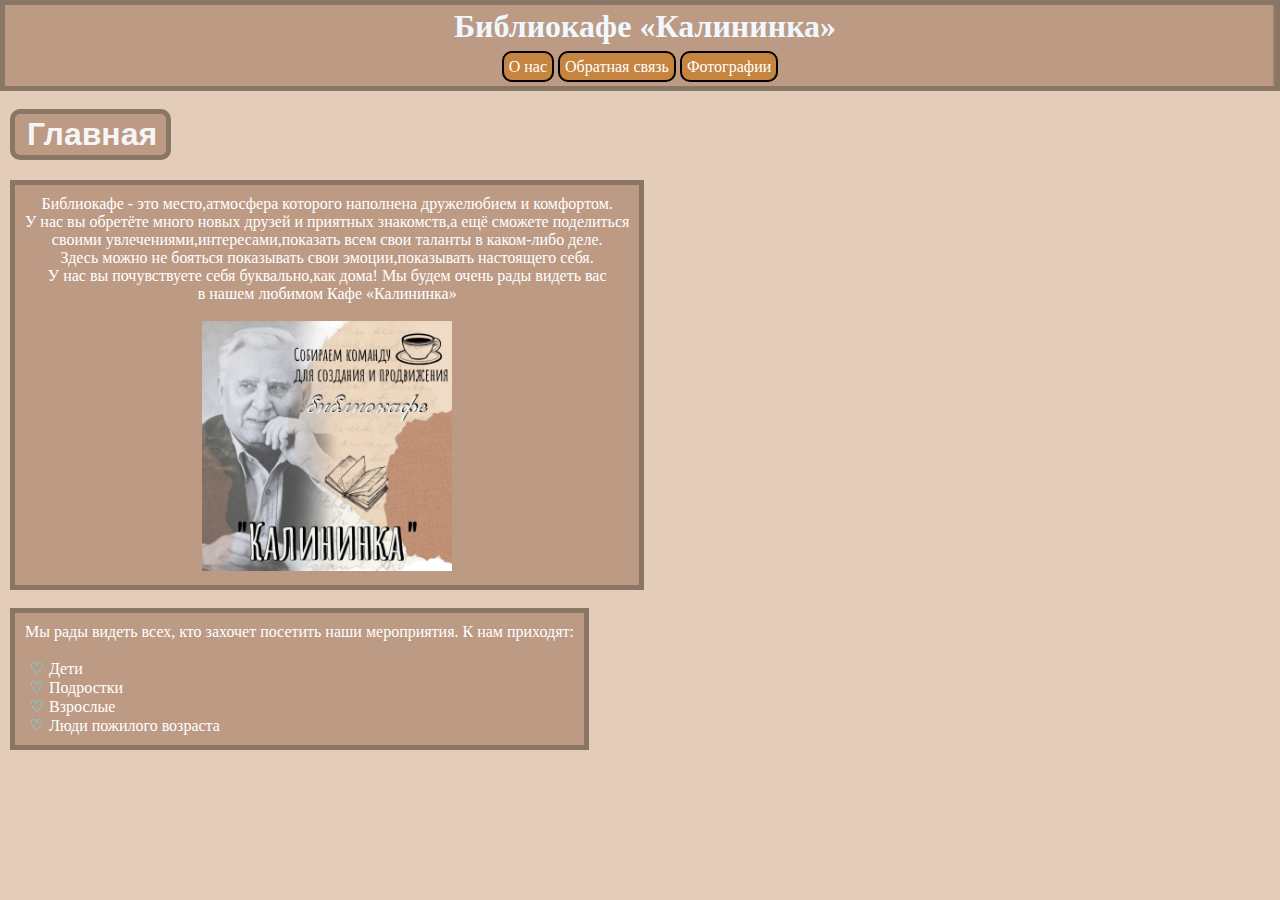
<file: index.html>
<!DOCTYPE html>
<html lang="ru">
<head>
    <meta charset="UTF-8">
    <meta name="viewport" content="width=device-width, initial-scale=1.0">
    <title>Главная</title>
    <link rel="stylesheet" href="CSS/styleindex.css">
    <link type="image/x-icon" rel="shortcut icon" href="img/fovimage.ico">
</head>
<body>
    
        <div class="block-verx">

        
    
    <a href="index.html"><h1 class="box">Библиокафе «Калининка»</h1></a>
    </div>
<div class="links">
        <span><a href="about.html">О нас</a></span>
        <span><a href="contact.html">Обратная связь</a></span>
        <span><a href="photo.html">Фотографии</a></span>
     </div>
     <br>
     <div class="zagolovok"><h1 style="margin-left: 10px;">Главная</h1></div>

     <div class="body_block">
        
        <span>Библиокафе - это место,атмосфера которого наполнена дружелюбием и комфортом.<br>У нас вы обретёте много новых друзей и приятных знакомств,а ещё сможете поделиться<br> своими увлечениями,интересами,показать всем свои таланты в каком-либо деле.<br> 

            Здесь можно не бояться показывать свои эмоции,показывать настоящего себя.<br> У нас вы почувствуете себя буквально,как дома! Мы будем очень рады видеть вас<br> в нашем любимом Кафе «Калининка»</span>
    <br><br><img src="img/logogo.jpg" alt="" width="250px" height="250px" style="text-align: center;">
     </div>
      
     <br><br>
     <div class="block_two">
        <span>Мы рады видеть всех, кто захочет посетить наши мероприятия. К нам приходят: <br><br>
        <ul>
            <li>Дети</li>
            <li>Подростки</li>
            <li>Взрослые</li>
            <li>Люди пожилого возраста</li>
        </ul>
        </span>
     </div>
</body>
</html>
</file>
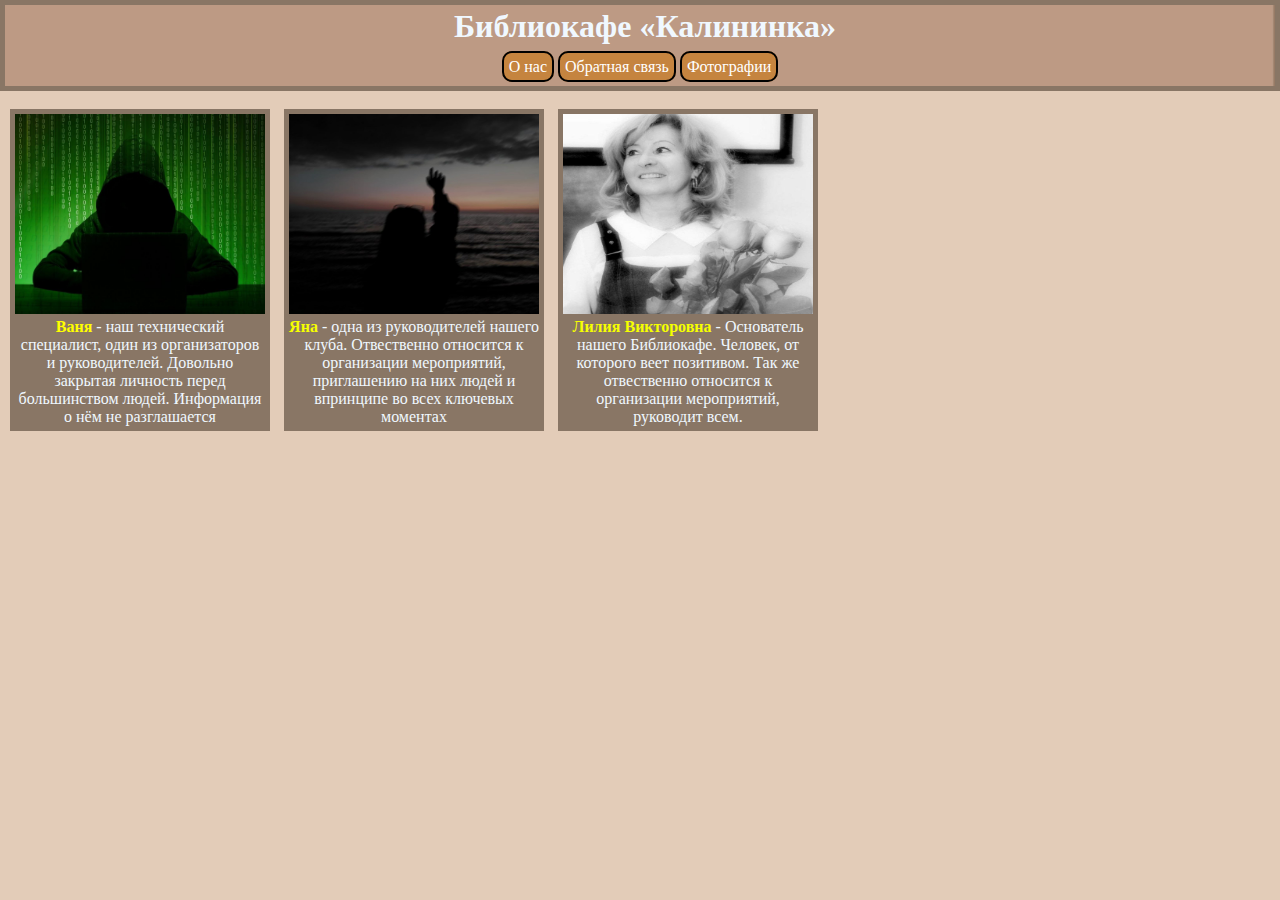
<file: about.html>
<!DOCTYPE html>
<html lang="en">
<head>
    <meta charset="UTF-8">
    <meta name="viewport" content="width=device-width, initial-scale=1.0">
    <title>О нас</title>
    <link rel="stylesheet" href="CSS/styleabout.css">
</head>

    <body>
    
        <div class="block-verx">

        
    
    <a href="index.html"><h1 class="box">Библиокафе «Калининка»</h1></a>
    </div>
<div class="links">
        <span><a href="about.html">О нас</a></span>
        <span><a href="contact.html">Обратная связь</a></span>
        <span><a href="photo.html">Фотографии</a></span>
     </div>

    <br>
     <div class="profile">
        <a href="https://t.me/K0m8_KnNsl_anqmAajs"><img src="img/яяя.jpg" alt="" width="250" height="200"></a>
        <br>
        <span><b style="color: yellow;">Ваня</b> - наш технический специалист, один из организаторов и руководителей. Довольно закрытая личность перед большинством людей. Информация о нём не разглашается</span>
     </div>
    
     <div class="profile">
        <a href="https://t.me/MNadelW"><img src="img/Яна.jpg" alt="" width="250" height="200"></a>
        <br>
        <span ><b style="color: rgb(246, 255, 0);">Яна</b> - одна из руководителей нашего клуба. Отвественно относится к организации мероприятий, приглашению на них людей и впринципе во всех ключевых моментах</span>
     </div>
     
     <div class="profile">
        <a href="https://t.me/Liliya_ddd"><img src="img/Лилия.jpg" alt="" width="250" height="200"></a>
        <br>
        <span ><b style="color: rgb(246, 255, 0);">Лилия Викторовна</b> - Основатель нашего Библиокафе. Человек, от которого веет позитивом. Так же отвественно относится к организации мероприятий, руководит всем.</span>
     </div>
</body>


</html>
</file>
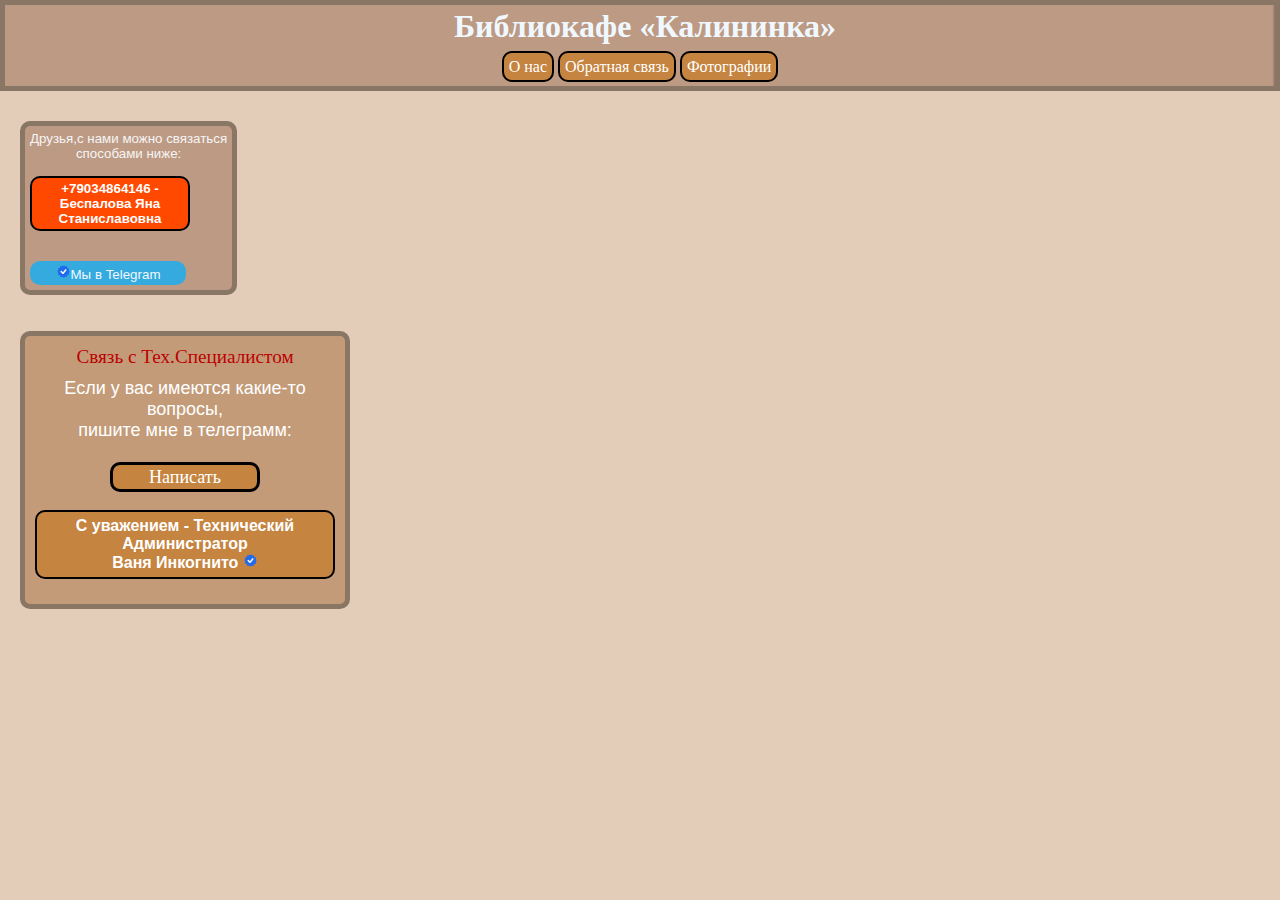
<file: contact.html>
<!DOCTYPE html>
<html lang="en">
<head>
    <meta charset="UTF-8">
    <meta name="viewport" content="width=device-width, initial-scale=1.0">
    <title>Обратная связь</title>
    <link rel="stylesheet" href="CSS/stylecontact.css">

<!-- Put this script tag to the <head> of your page -->
    <script
    type="text/javascript"
    src="https://vk.com/js/api/openapi.js?168"
    charset="windows-1251">    
    </script>

</head>
<body>
        <div class="block-verx">

    <a href="index.html"><h1 class="box">Библиокафе «Калининка»</h1></a>
    </div>

    <div class="links">
        <span><a href="about.html">О нас</a></span>
        <span><a href="contact.html">Обратная связь</a></span>
        <span><a href="photo.html">Фотографии</a></span>
     </div>
      <div class="contact">
    <span>Друзья,с нами можно связаться<br> способами ниже:</span> 

    <br><br>

    <div class="number">
    <b><span>+79034864146 - Беспалова Яна Станиславовна</span></b>
</div><br>
<!-- Put this script tag to the place, where the Post block will be -->

    <div id='vk_contact_us'></div>
    <script type="text/javascript">
    VK.Widgets.ContactUs('vk_contact_us', {text: 'Связаться по ВК'}, 603481147);
    </script>

    <br>
    <div class="telegram">
    <a href="https://t.me/ANadelW"><img src="img/123.png" alt="" width="15px" height="15px">Мы в Telegram</a>
    </div>
      </div>

<br><br>

      <div class="tex1">
        <span id="banq">Связь с Тех.Специалистом</span>
        <div class="tex2">
            <span style="font-size: large;"> 
            Если у вас имеются какие-то вопросы,<br>пишите мне
        в телеграмм: <br><br> <a href="https://t.me/K0m8_KnNsl_anqmAajs"><button>Написать</button></a></span>
        <br><br>
        <p style="color: white; font-family: Arial, Helvetica, sans-serif;" class="inkognito"><b>С уважением - Технический Администратор <br>Ваня Инкогнито</b> <img src="img/123.png" alt="" width="15px"></p>
        </div>
    </div>
</body>
</html>
</file>
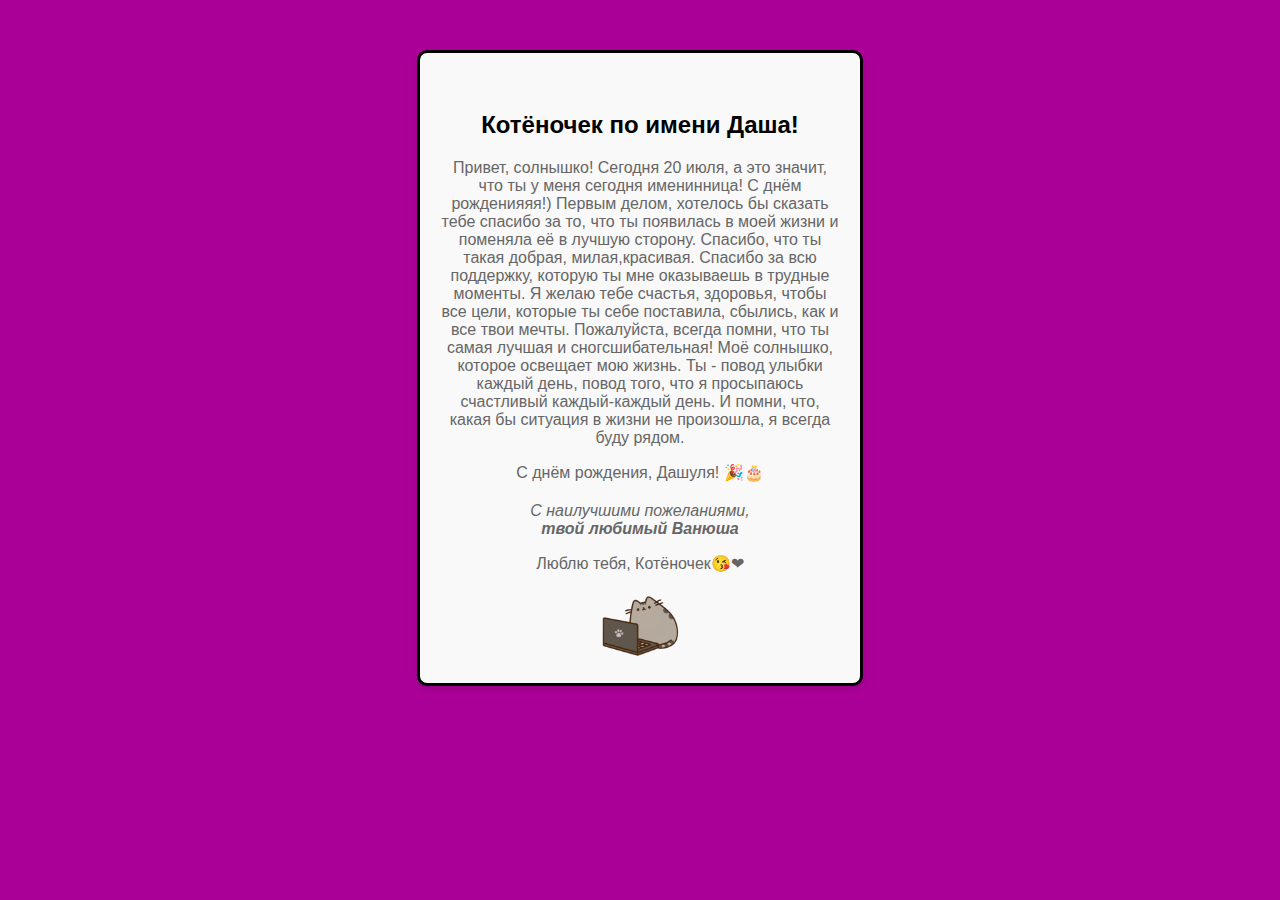
<file: happybirthday.html>
<!DOCTYPE html>
<html lang="en">
<head>
<meta charset="UTF-8">
<meta name="viewport" content="width=device-width, initial-scale=1.0">
<title>Поздравление с Днём Рождения!</title>
<link rel="stylesheet" href="stylehappy.css">
</head>
<body>
<div class="card">
    <br>
    <h2>Котёночек по имени Даша!</h2>
    <p>Привет, солнышко! Сегодня 20 июля, а это значит, что ты у меня сегодня именинница! С днём рожденияяя!) Первым делом, хотелось бы сказать тебе спасибо за то, что ты появилась в моей жизни и поменяла её в лучшую сторону. Спасибо, что ты такая добрая, милая,красивая. Спасибо за всю поддержку, которую ты мне оказываешь в трудные моменты. Я желаю тебе счастья, здоровья, чтобы все цели, которые ты себе поставила, сбылись, как и все твои мечты. Пожалуйста, всегда помни, что ты самая лучшая и сногсшибательная! Моё солнышко, которое освещает мою жизнь. Ты - повод улыбки каждый день, повод того, что я просыпаюсь счастливый каждый-каждый день. И помни, что, какая бы ситуация в жизни не произошла, я всегда буду рядом. </p>
    <p>С днём рождения, Дашуля! 🎉🎂</p>
    <p class="signature">С наилучшими пожеланиями,<br><b>твой любимый Ванюша</b></p>
    <p>Люблю тебя, Котёночек😘❤</p>
    <img src="1637891883_50-koshka-top-p-serii-kot-multyashnii-72.png" alt="">
</div>
</body>
</html>
</file>
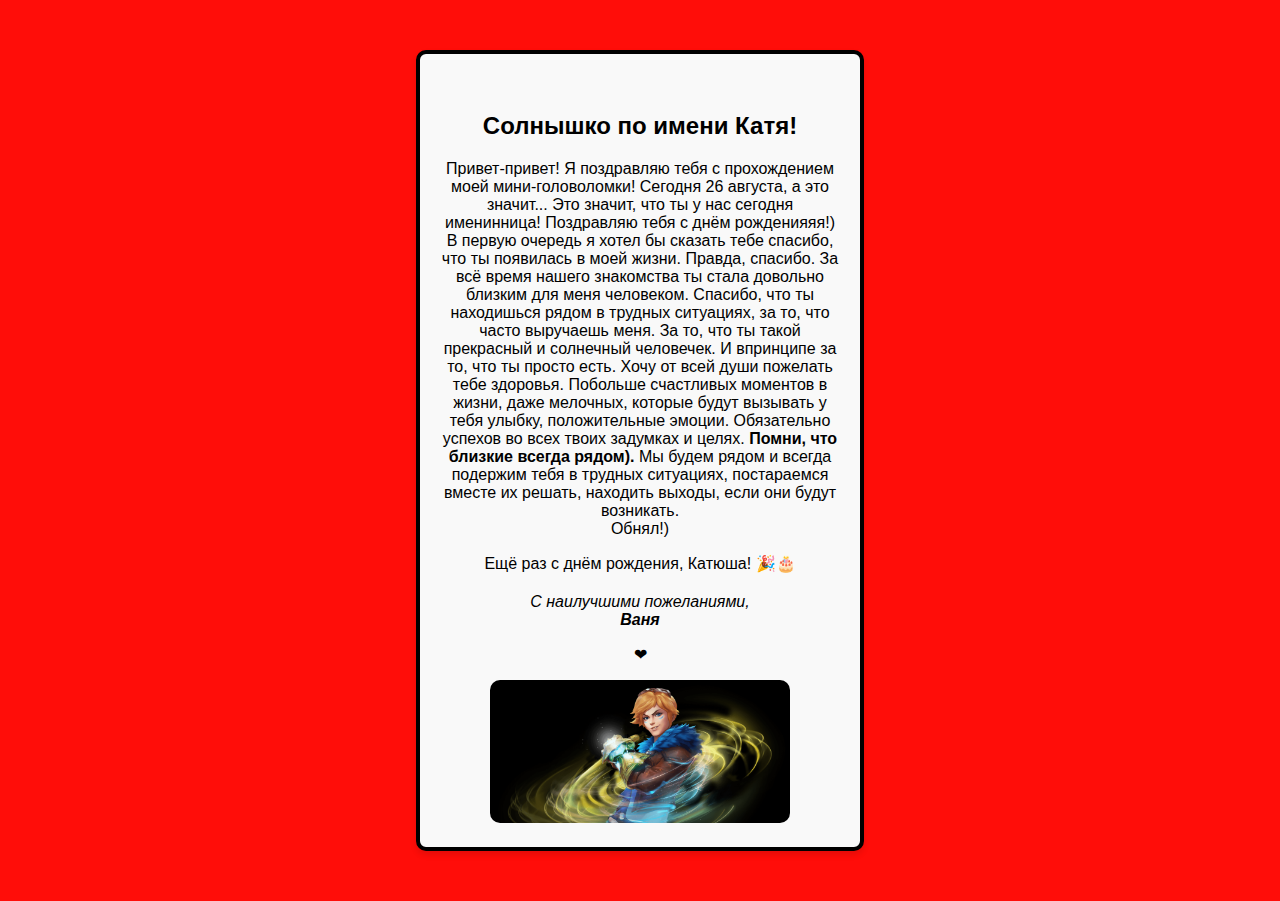
<file: happybirthday_katya.html>
<!DOCTYPE html>
<html lang="en">
<head>
<meta charset="UTF-8">
<meta name="viewport" content="width=device-width, initial-scale=1.0">
<title>Поздравление с Днём Рождения!</title>
<link rel="stylesheet" href="CSS/stylehappy_katya.css">
</head>
<body>
<div class="card">
    <br>
    <h2>Солнышко по имени Катя!</h2>
    <p>Привет-привет! Я поздравляю тебя с прохождением моей мини-головоломки! Сегодня 26 августа, а это значит... Это значит, что ты у нас сегодня именинница! Поздравляю тебя с днём рожденияяя!) 
        В первую очередь я хотел бы сказать тебе спасибо, что ты появилась в моей жизни. Правда, спасибо. За всё время нашего знакомства ты стала довольно близким для меня человеком.
        Спасибо, что ты находишься рядом в трудных ситуациях, за то, что часто выручаешь меня. За то, что ты такой прекрасный и солнечный человечек. И впринципе за то, что ты просто есть. Хочу от всей души пожелать тебе здоровья.
        Побольше счастливых моментов в жизни, даже мелочных, которые будут вызывать у тебя улыбку, положительные эмоции. Обязательно успехов
        во всех твоих задумках и целях. <b>Помни, что близкие всегда рядом).</b> Мы будем рядом и всегда подержим тебя в трудных ситуациях, постараемся вместе их решать, находить выходы,
        если они будут возникать.
        <br>Обнял!)
    </p>
    <p>Ещё раз с днём рождения, Катюша! 🎉🎂</p>
    <p class="signature">С наилучшими пожеланиями,<br><b>Ваня</b></p>
    <p>❤</p>
    <img src="b1bcf54e735a689531318ffaeaf9120e.png" alt="">
</div>
</body>
</html>
</file>
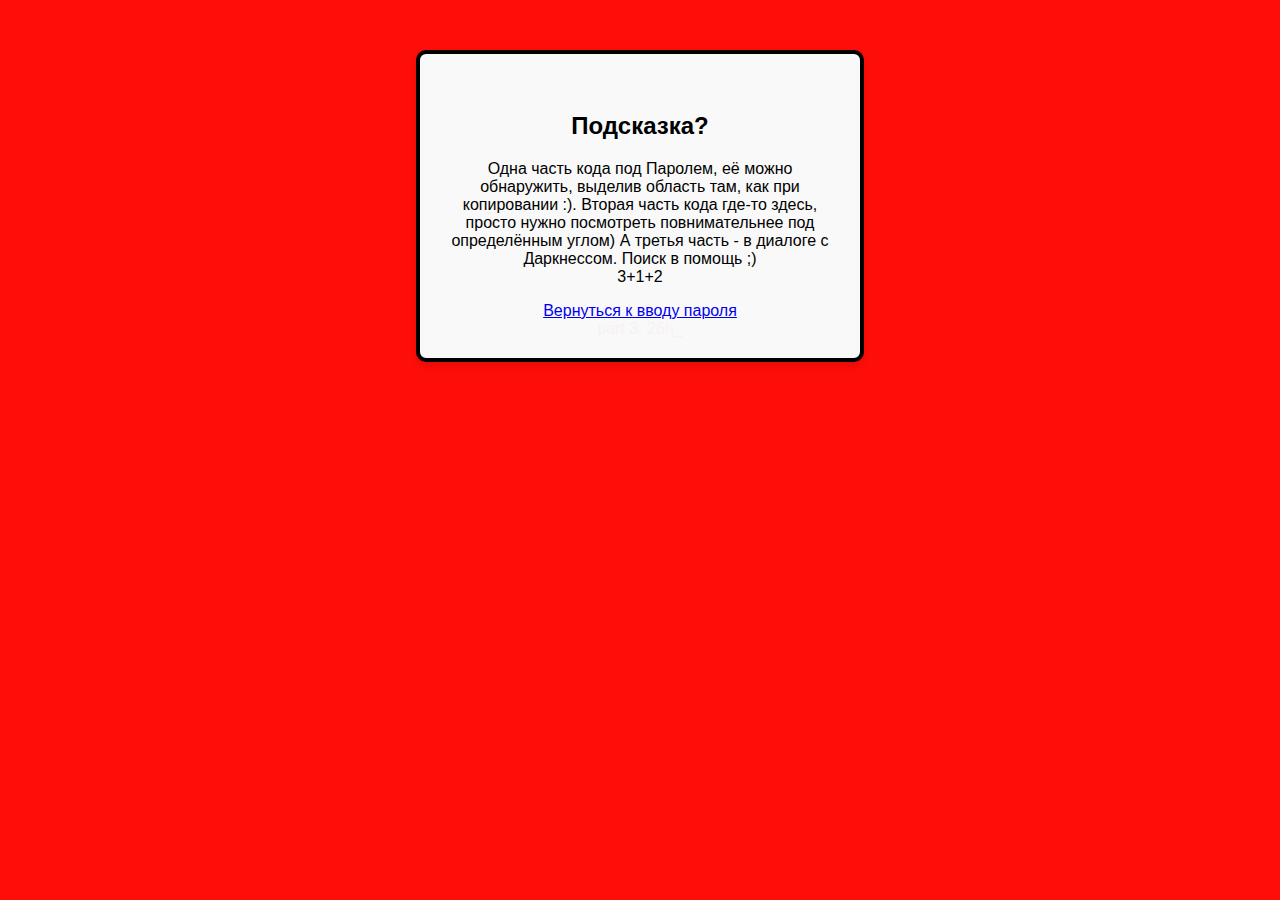
<file: hint.html>
<!DOCTYPE html>
<html lang="en">
<head>
<meta charset="UTF-8">
<meta name="viewport" content="width=device-width, initial-scale=1.0">
<title>Стой! Введи пароль!</title>
<link rel="stylesheet" href="CSS/stylehappy_katya.css">
</head>
<body>
<div class="card">
    <br>
    <h2>Подсказка?</h2>
    <p>Одна часть кода под Паролем, её можно обнаружить, выделив область там, как при копировании :). 
        Вторая часть кода где-то здесь, просто нужно посмотреть повнимательнее под определённым углом) А третья часть - в диалоге с Даркнессом. Поиск в помощь ;)<br>3+1+2 
    </p>
    <a href="verify_birthday.html">Вернуться к вводу пароля</a>
    <br>
    <span style="color: rgba(247, 237, 237, 0.6);">part 3: 26h_</span>
</div>
</body>
</html>
</file>
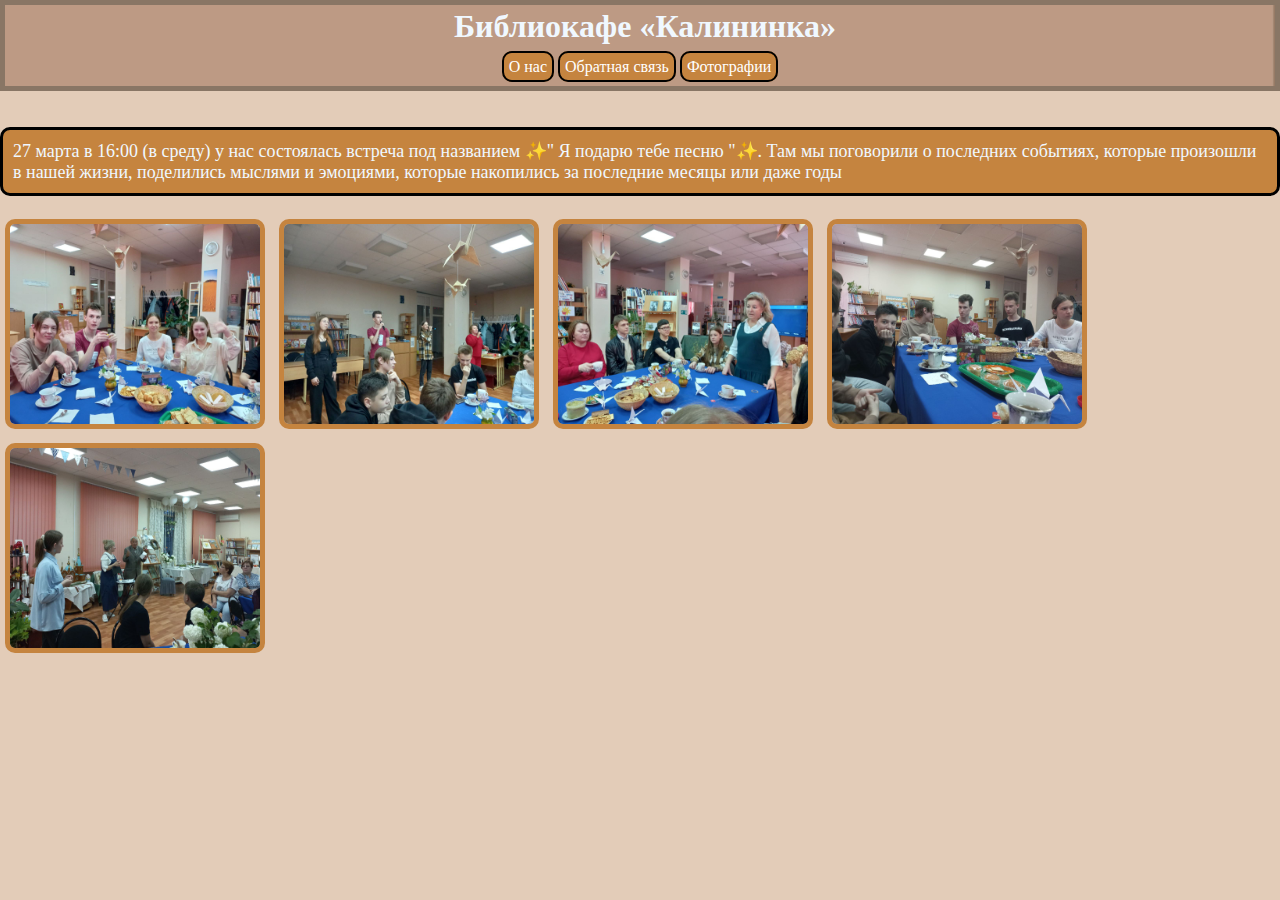
<file: photo.html>
<!DOCTYPE html>
<html lang="ru">
<head>
    <meta charset="UTF-8">
    <meta name="viewport" content="width=device-width, initial-scale=1.0">
    <title>Главная</title>
    <link rel="stylesheet" href="CSS/stylephoto.css">
    <link type="image/x-icon" rel="shortcut icon" href="img/fovimage.ico">
</head>
<body>
    <header>
        <div class="block-verx">
            <a href="index.html"><h1 class="box">Библиокафе «Калининка»</h1></a>
        </div>
        <nav class="links">
                <span><a href="about.html">О нас</a></span>
                <span><a href="contact.html">Обратная связь</a></span>
                <span><a href="photo.html">Фотографии</a></span>
        </nav>
    </header>
    <script src="script.js"></script>
    <br><br>
        <div class="photo1"><span>27 марта в 16:00 (в среду) у нас состоялась встреча под названием  ✨" Я подарю тебе песню "✨. Там мы поговорили о последних событиях, которые произошли в нашей жизни, поделились мыслями и эмоциями, которые накопились за последние месяцы или даже годы</span></div>
    <br><br>
    <img src="img/последняявстреча.jpg" alt="" width="250" height="200">
    <img src="img/последняявстреча2.jpg" alt="" width="250" height="200">
    <img src="img/последняявстреча3.jpg" alt="" width="250" height="200">
    <img src="img/последняявстреча4.jpg" alt="" width="250" height="200">
    <img src="img/фотография.jpg" alt="" width="250" height="200">
</body>
</html>
</file>
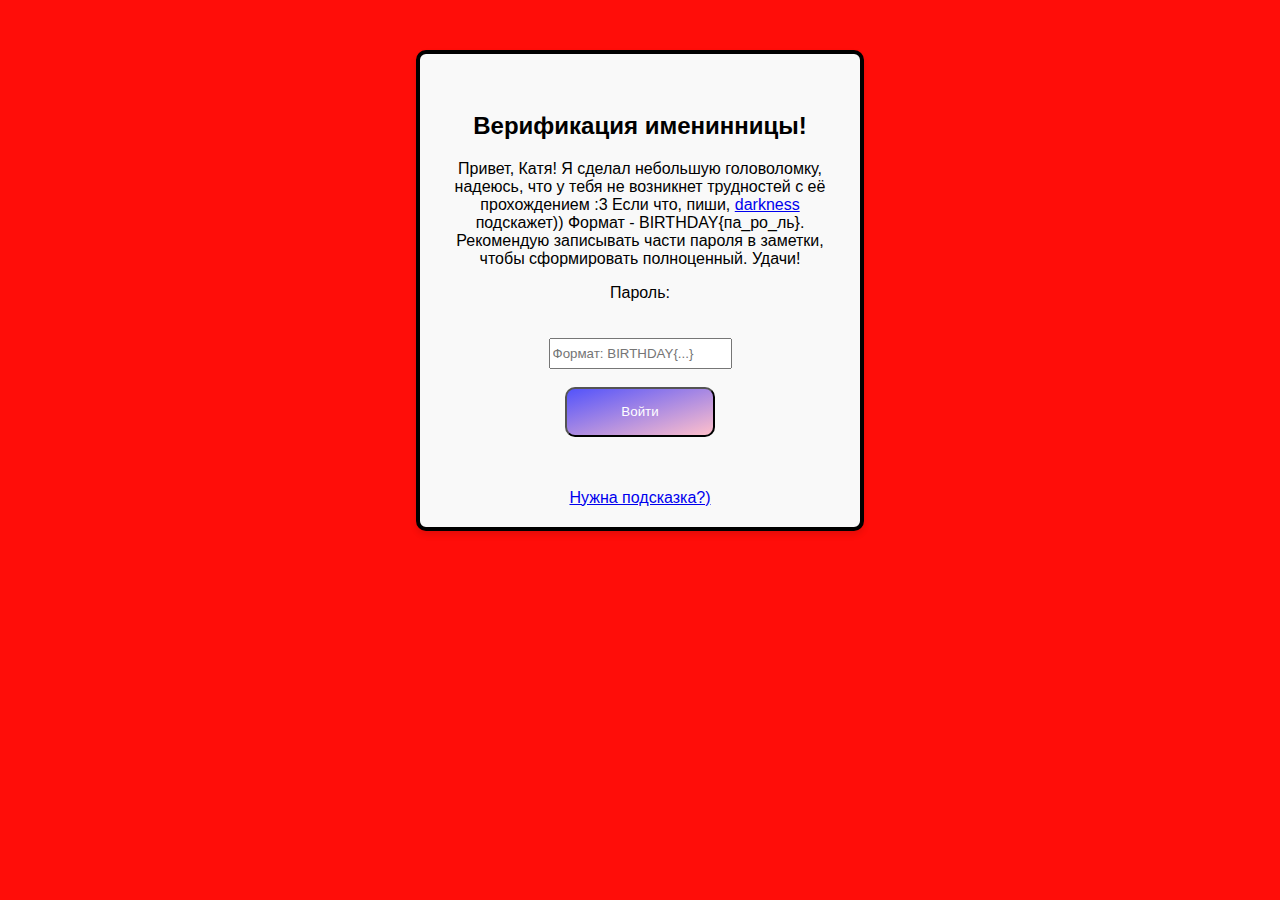
<file: verify_birthday.html>
<!DOCTYPE html>
<html lang="en">
<head>
<meta charset="UTF-8">
<meta name="viewport" content="width=device-width, initial-scale=1.0">
<title>Стой! Введи пароль!</title>
<link rel="stylesheet" href="CSS/stylehappy_katya.css">
</head>
<body>
<div class="card">
    <br>
    <h2>Верификация именинницы!</h2>
    <p>Привет, Катя! Я сделал небольшую головоломку, надеюсь, что у тебя не возникнет трудностей с её прохождением :3 Если что, пиши, <a href="https://t.me/darkness_nymos">darkness</a> подскажет)) Формат - BIRTHDAY{па_ро_ль}. Рекомендую записывать части пароля в заметки, чтобы сформировать полноценный. Удачи! </p>
    <form id="loginForm">
    <label for="password">Пароль:<br><span style="color: #f9f9f9;">part 1: 08a_ (part 3 на странице подсказки ;) )</span></label>
    <br> <br>
    <input type="text" id="password" placeholder="Формат: BIRTHDAY{...}" required >
    <br> <br>
    <button type="submit">Войти</button>
    </form>
    <br><br><p id="message"></p>
    <a href="hint.html">Нужна подсказка?)</a>
    <script src="script.js"></script>
</div>
</body>
</html>
</file>
<file: CSS/styleindex.css>
*{
    padding: 0;
    margin: 0;
}

body {
    background-color: rgb(227, 204, 184);
}
    

a{
    text-decoration: none;
}

.block-verx{
    border: solid 5px #897665;
    background: url(../img/тфон.jpg);
    background-size: 100%;
       
    border-bottom: 0;
}
.box{
    text-align: center;
    text-decoration: none;
    color: aliceblue;
    margin-left: 10px;
    
    
    padding: 3px;
    
}



.links{
    text-align: center;
    border: solid 5px #897665;
    background: url(../img/тфон.jpg);
    background-size: 100%;
    
    border-top: 0;
    padding: 10px;
}

.links a{
    border: 2px solid black;
    
    padding: 5px;
    border-radius: 10px;
    background-color: #c5843f;
    text-decoration: none;
    color: white;
}

.links a:hover{
    background: #890000;
    -webkit-transition: all 0.3s ease;;
    -moz-transition: all 0.3s ease;;
    -o-transition: all 0.3s ease;;
    transition: all 0.3s ease;
}

.zagolovok{
    margin-left:10px ;
    width: 147px;
    padding: 2px;
    border-radius: 10px;
    color: #000000;
    border: 5px solid #897665;
    background: url(../img/тфон.jpg);
    color: whitesmoke;
    font-family: sans-serif;
}

.body_block{
    display: inline-block;
    margin-top: 20px;
    margin-left: 10px;
    border: 5px solid #897665;
    padding: 10px;
    background: url(../img/тфон.jpg);
    color: #ffffff;
    text-align: center;
}

.block_two{
    margin-left: 10px;
    border: 5px solid #897665;
    padding: 10px;
    display: inline-block;
    background:url(../img/тфон.jpg) ;
    color: white;
    
}

.block_two ul{
    list-style-type: none;
    
    
    
    
}

.block_two li::before{
    color: rgb(50, 239, 245);
    content: "♡";
    padding: 5px;
}

.block_two li{
    
}
</file>
<file: CSS/styleabout.css>
*{
    padding: 0;
    margin: 0;
}

body {
    background-color: rgb(227, 204, 184);
}
    

a{
    text-decoration: none;
}

.block-verx{
    border: solid 5px #897665;
    background: url(../img/тфон.jpg);
    background-size: 100%;
       
    border-bottom: 0;
}
.box{
    text-align: center;
    text-decoration: none;
    color: aliceblue;
    margin-left: 10px;
    
    
    padding: 3px;
    
}



.links{
    text-align: center;
    border: solid 5px #897665;
    background: url(../img/тфон.jpg);
    background-size: 100%;
    
    border-top: 0;
    padding: 10px;
}

.links a{
    border: 2px solid black;
    
    padding: 5px;
    border-radius: 10px;
    background-color: #c5843f;
    text-decoration: none;
    color: white;
}

.links a:hover{
    background: #890000;
    -webkit-transition: all 0.3s ease;;
    -moz-transition: all 0.3s ease;;
    -o-transition: all 0.3s ease;;
    transition: all 0.3s ease;
}

/* --------------------------------- */

/*@import url('https://fonts.googleapis.com/css?family=Fira+Mono:400');

.profile{
    animation: glitch 1s linear infinite;
    display: inline-block;
  }
  
  @keyframes glitch{
    2%,64%{
      transform: translate(2px,0) skew(0deg);
    }
    4%,60%{
      transform: translate(-2px,0) skew(0deg);
    }
    62%{
      transform: translate(0,0) skew(5deg); 
    }
  }
  
  .profile:before,
  .profile:after{
    content: attr(title);
    position: absolute;
    left: 0;
  }
  
  .profile:before{
    animation: glitchTop 1s linear infinite;
    clip-path: polygon(0 0, 100% 0, 100% 33%, 0 33%);
    -webkit-clip-path: polygon(0 0, 100% 0, 100% 33%, 0 33%);
  }
  
  @keyframes glitchTop{
    2%,64%{
      transform: translate(2px,-2px);
    }
    4%,60%{
      transform: translate(-2px,2px);
    }
    62%{
      transform: translate(13px,-1px) skew(-13deg); 
    }
  }
  
  .profile:after{
    animation: glitchBotom 1.5s linear infinite;
    clip-path: polygon(0 67%, 100% 67%, 100% 100%, 0 100%);
    -webkit-clip-path: polygon(0 67%, 100% 67%, 100% 100%, 0 100%);
  }
  
  @keyframes glitchBotom{
    2%,64%{
      transform: translate(-2px,0);
    }
    4%,60%{
      transform: translate(-2px,0);
    }
    62%{
      transform: translate(-22px,5px) skew(21deg); 
    }
  }

  

  .profile span:hover {
    animation: myfirst 2s 1;
}
@keyframes myfirst
{
    0%      {background:rgb(85, 255, 0)(9, 255, 0);}
    25%     {background:green;}
    75%     {background:rgb(174, 174, 0);}
    100%    {background:rgb(15, 87, 18)(0, 255, 13);}
}
*/

/* ------------------------ */

.profile{
    border: 5px solid #897665;
    width: 250px;
    background-color: #897665;
    text-align: center;
    margin-left: 10px;
    display: inline-block;
    
  }
  .profile span{
    color: aliceblue;
    border: #897665;
    
  }
</file>
<file: CSS/stylecontact.css>
*{
    padding: 0;
    margin: 0;
}

body {
    background-color: rgb(227, 204, 184);
}
    

a{
    text-decoration: none;
}

.block-verx{
    border: solid 5px #897665;
    background: url(../img/тфон.jpg);
    background-size: 100%;
       
    border-bottom: 0;
}
.box{
    text-align: center;
    text-decoration: none;
    color: aliceblue;
    margin-left: 10px;
    
    
    padding: 3px;
    
}


.links{
    text-align: center;
    border: solid 5px #897665;
    background: url(../img/тфон.jpg);
    background-size: 100%;
    
    border-top: 0;
    padding: 10px;
}

.links a{
    border: 2px solid black;
    
    padding: 5px;
    border-radius: 10px;
    background-color: #c5843f;
    text-decoration: none;
    color: white;
}

.links a:hover{
    background: #890000;
    -webkit-transition: all 0.3s ease;;
    -moz-transition: all 0.3s ease;;
    -o-transition: all 0.3s ease;;
    transition: all 0.3s ease;
}

.contact{
    margin-left: 20px;
    border: 5px solid #897665;
    border-radius: 10px;
    padding: 5px;
    text-align: center;
    font-family: Arial, Helvetica, sans-serif;
    color: black;
    margin-top: 30px;
    font-size: smaller;
    width:max-content;
    background: url(../img/тфон.jpg);
    color: whitesmoke;
}

.number{
    padding: 3px;
    border: 2px solid black;
    background-color: rgb(255, 72, 0);
    border-radius: 10px;
    width: 150px;
    color: white;
}

.telegram{
    background-color: #34AADF;
    border: 3px solid #34AADF;
    border-radius: 10px;
    width: 150px;
    
    
}
.telegram a{
    text-decoration: none;
    color: aliceblue;

}

.number:hover{
    background-color: darkred;
    -webkit-transition: all 0.3s ease;;
    -moz-transition: all 0.3s ease;;
    -o-transition: all 0.3s ease;;
    transition: all 0.3s ease;
}

.telegram:hover{
    border: 2px solid black;
     background-color: #0076ac;
    -webkit-transition: all 0.3s ease;;
    -moz-transition: all 0.3s ease;;
    -o-transition: all 0.3s ease;;
    transition: all 0.3s ease;
}



#vk_contact_us{
    
    text-align: center;
}




.tex1{
    border: 5px solid #897665;
    width: 300px;
    color: white;
    background-color: #c39b78;
    text-align: center;
    padding: 10px;
    border-radius: 10px;
    margin-left: 20px;
}

#banq{
    color: rgb(188, 2, 2);
    font-size: larger;
    
}
.tex2{
    padding-top: 10px;
    background-color: #c39b78;
    border-radius: 10px;
    padding-bottom: 15px;
}

.tex2 span{
    font-size: larger;
    font-family: Arial, Helvetica, sans-serif;
}

.tex2 button{
    border: 3px solid black;
    border-radius: 10px;
    width: 150px;
    height: 30px;
    font-size: large;
    font-family: 'Times New Roman', Times, serif;
    background-color: #c5843f;
    color: white;
    
}

.tex2 button:hover{
    cursor: pointer;
    background: #890000;
    -webkit-transition: all 0.3s ease;;
    -moz-transition: all 0.3s ease;;
    -o-transition: all 0.3s ease;;
    transition: all 0.3s ease;
}

.inkognito{
    border: 2px solid black;
    padding: 5px;
    border-radius: 10px;
    background-color: #c5843f;
    
}
</file>
<file: stylehappy.css>
body {
    font-family: Arial, sans-serif;
    background-color: #ab0097; /*f9f9f9*/
    text-align: center;
}
.card {
    max-width: 400px;
    margin: 50px auto;
    padding: 20px;
    background-color: #f9f9f9;
   
    border-radius: 10px;
    border: 3px solid #000000;
    box-shadow: 0 4px 6px rgba(0, 0, 0, 0.1);
}
h2 {
    color: #000000;
}
p {
    color: #666;
}
.signature {
    margin-top: 20px;
    font-style: italic;
}

.card img{
    width: 100px;
}
</file>
<file: CSS/stylehappy_katya.css>
body {
    font-family: Arial, sans-serif;
    background-color: #ff0d09; /*f9f9f9*/
    text-align: center;
}
.card {
    max-width: 400px;
    margin: 50px auto;
    padding: 20px;
    background-color: #f9f9f9;
   
    border-radius: 10px;
    border: 4px solid #000000;
    box-shadow: 0 4px 6px rgba(0, 0, 0, 0.1);
}
h2 {
    color: #000000;
}
.signature {
    margin-top: 20px;
    font-style: italic;
}

.card img{
    width: 300px;
    background-color: #000000;
    border-radius: 10px;
    
}

input{
    width: 175px;
    height: 25px;
}

button{
    width: 150px;
    height: 50px;
    border-radius: 10px;
    background: linear-gradient(to bottom right, rgb(83, 83, 251), pink);
    color: white;
}
</file>
<file: CSS/stylephoto.css>
*{
    padding: 0;
    margin: 0;
}

body {
    background-color: rgb(227, 204, 184);
}
    

a{
    text-decoration: none;
}

.block-verx{
    border: solid 5px #897665;
    background: url(../img/тфон.jpg);
    background-size: 100%;
       
    border-bottom: 0;
}
.box{
    text-align: center;
    text-decoration: none;
    color: aliceblue;
    margin-left: 10px;
    
    
    padding: 3px;
    
}



.links{
    text-align: center;
    border: solid 5px #897665;
    background: url(../img/тфон.jpg);
    background-size: 100%;
    
    border-top: 0;
    padding: 10px;
}

.links a{
    border: 2px solid black;
    
    padding: 5px;
    border-radius: 10px;
    background-color: #c5843f;
    text-decoration: none;
    color: white;
}

.links a:hover{
    background: #890000;
    -webkit-transition: all 0.3s ease;;
    -moz-transition: all 0.3s ease;;
    -o-transition: all 0.3s ease;;
    transition: all 0.3s ease;
}


.photo1{
    display: inline-block;
    font-size: large;
    color: aliceblue;
    border: 3px solid black;
    border-radius: 10px;
    padding: 10px;
    background-color: #c5843f;
}

img{
    border: 5px solid #c5843f;
    border-radius: 10px;
    
    
    margin: 5px;
}
</file>
